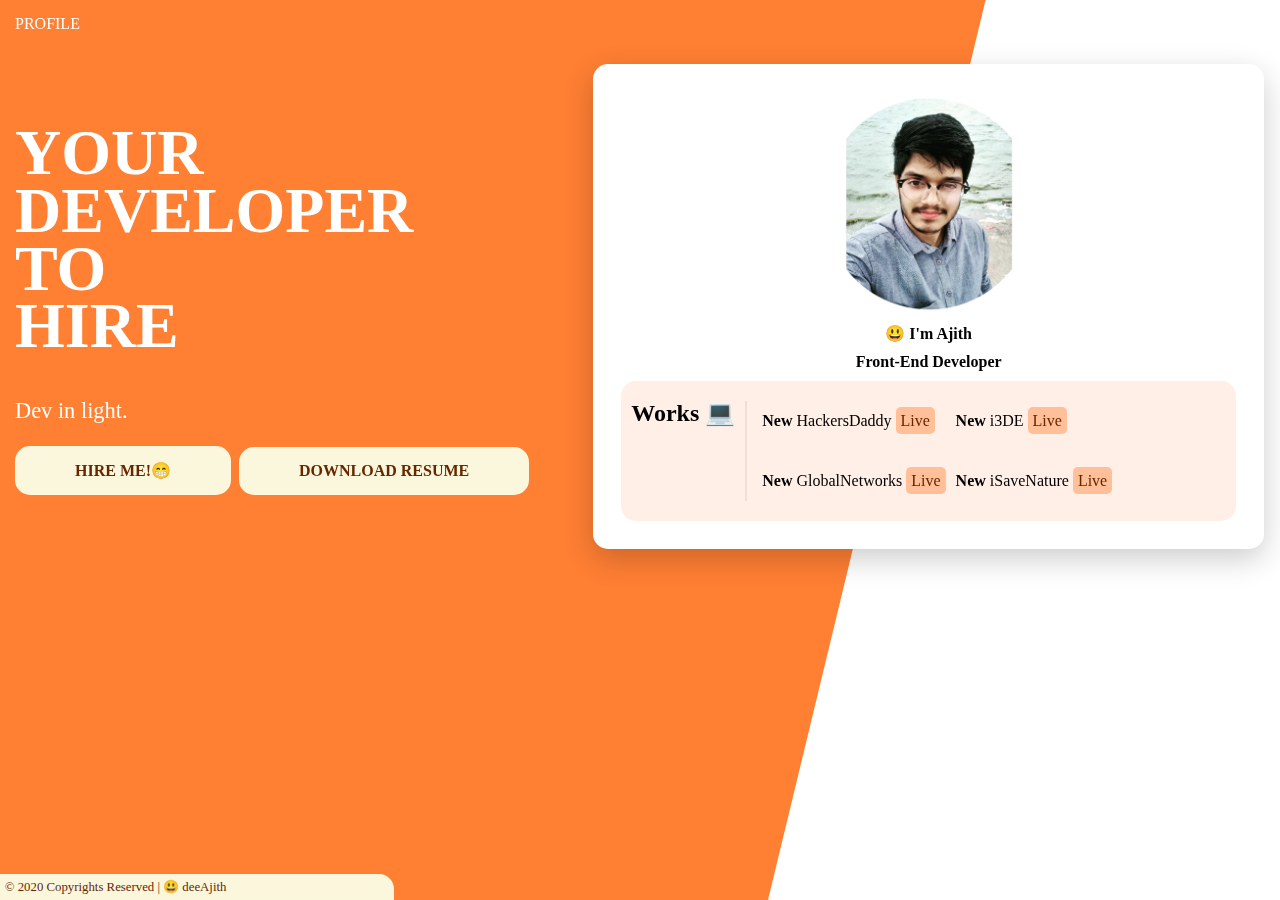
<file: index.html>
<!DOCTYPE html>
<html lang="en">

<head>
    <meta charset="UTF-8">
    <meta name="viewport" content="width=device-width, initial-scale=1.0">
    <meta http-equiv="X-UA-Compatible" content="ie=edge">
    <meta name="google-site-verification" content="XGpwVCTCVT43IK_7lG8Kk97_Ql6ca1jipVv1zWN9_DY" />
    <link href="https://stackpath.bootstrapcdn.com/font-awesome/4.7.0/css/font-awesome.min.css" rel="stylesheet">
    <link rel="shortcut icon" href="assets/images/logo.png" type="image/png">
    <link rel="stylesheet" href="assets/css/style.css">
    <title>Ajith Devannagari | Portfolio &#x1F603</title>
</head>

<body>

    <div id="bg"></div>
    <header>
        <a href="https://deeajith.in/">Profile</a>
    </header>
    <main>
        <section class="flex">
            <section id="primary">
                <h1>Your Developer to hire</h1>
                <p>Dev in light.</p>

                <a target="_blank" href="mailto:ajith.d19@gmail.com?subject=Hire form site!">Hire me!😁</a>
                <a href="https://drive.google.com/open?id=1TY9tf5OsdJvN9yMlqNA3NXkt6AHaq9en"
                    target="blank_">Download Resume</a>
                    <!-- <div class="footer">
                        <div class="ftxt"> &copy; 2020 Copyrights Reserved | &#x1F603; deeAjith</div>
                    </div> -->
            </section>
            <section id="card">
                <ol>
                    <li>
                        <div class="dp">
                            <img src="assets/images/dp.png" alt="deeAjith &#x1F603">
                        </div>
                        <strong>&#x1F603; I'm Ajith</strong>
                    </li>
                    <li>
                        <strong>Front-End Developer</strong>
                    </li>
                </ol>
                <section id="cardInfo">
                    <h2>Works &#x1F4BB;</h2>
                    <hr>
                    <ul>
                        <li>
                            <p><b>New</b> HackersDaddy <a href="http://www.hackersdaddy.com/" target="_blank">Live</a>
                            </p>
                        </li>
                        <li>
                            <p><b>New</b> GlobalNetworks <a href="http://mlm.entrixgroup.com/" target="_blank">Live</a>
                            </p>
                        </li>
                    </ul>
                    <ul><li>
                        <p><b>New</b> i3DE <a href="http://www.i3DE.ml/" target="_blank">Live</a>
                        </p>
                    </li>
                    <li>
                        <p><b>New</b> iSaveNature <a href="https://www.isavenature.com/" target="_blank">Live</a>
                        </p>
                    </li></ul>
                    
                </section>
                <!-- <div id="skill">
                <h3>Skills</h3>
                <ul>
                    <li>HTML 5</li>
                    <li>SCSS & CSS</li>
                    <li>JS</li>
                    <li>React</li>
                </ul>
            </div> -->
           
            </section>
        </section>
    </main>
    <div class="footer">
        <div class="ftxt"> &copy; 2020 Copyrights Reserved | &#x1F603; deeAjith</div>
    </div>
</body>

</html>
</file>
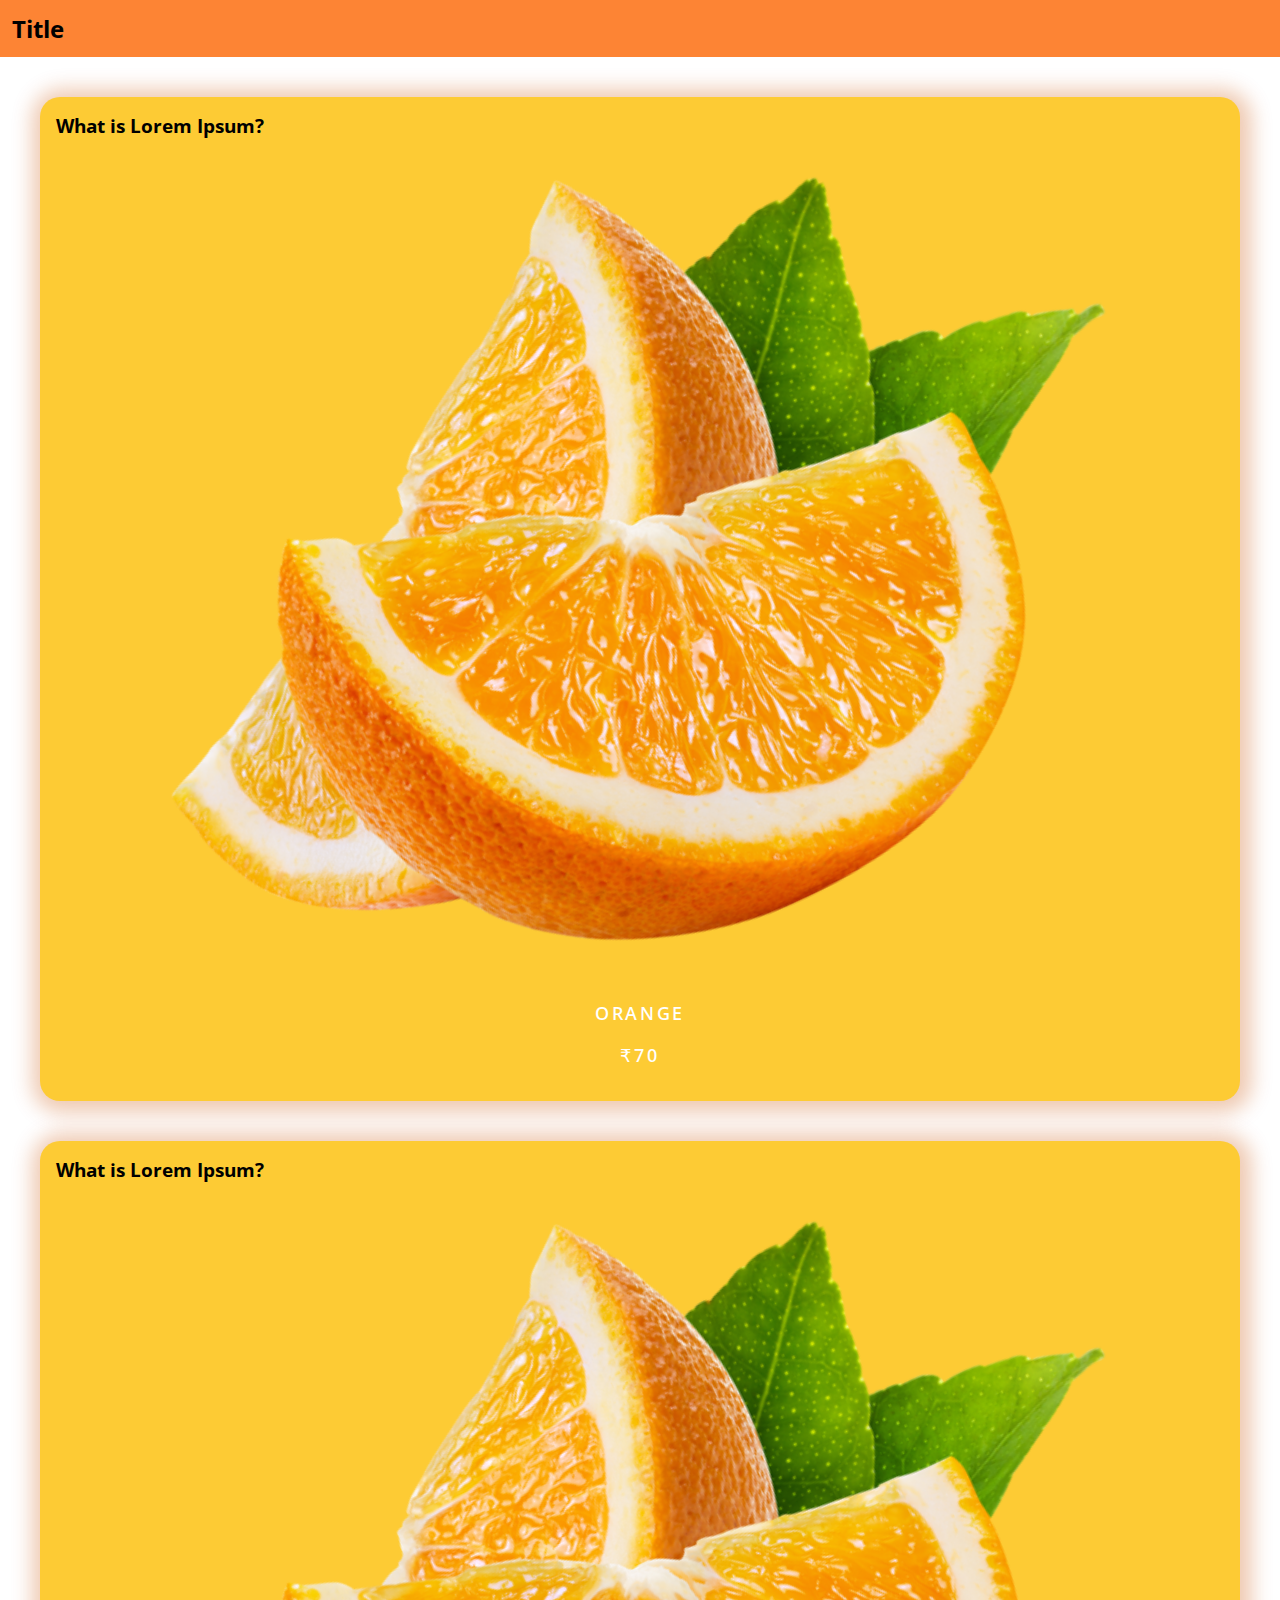
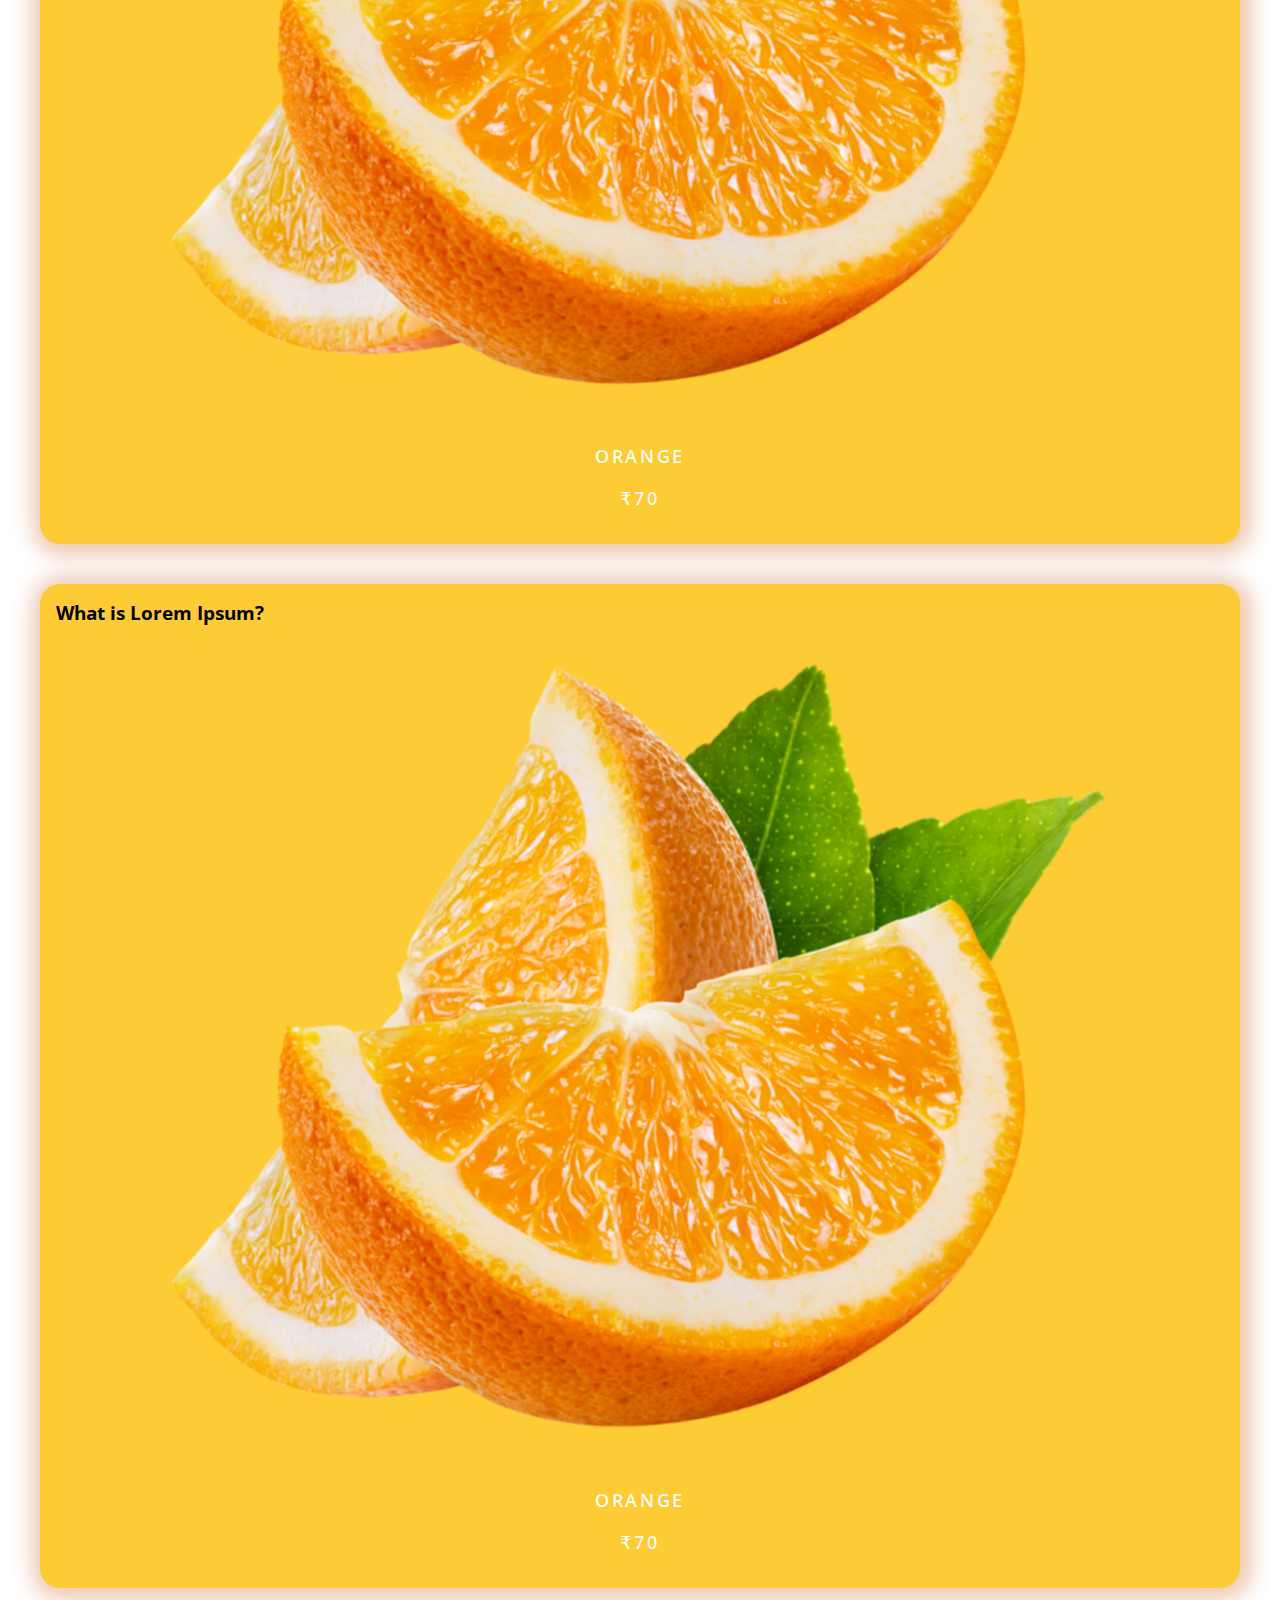
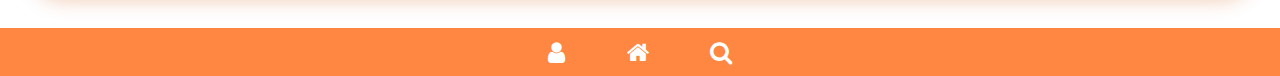
<file: pages/ui-min.html>
<!DOCTYPE html>
<html lang="en">
<head>
    <meta charset="UTF-8">
    <meta name="viewport" content="width=device-width, initial-scale=1.0">
    <meta http-equiv="X-UA-Compatible" content="ie=edge">
    <link href="https://stackpath.bootstrapcdn.com/font-awesome/4.7.0/css/font-awesome.min.css" rel="stylesheet">
    <link rel="stylesheet" href="../assets/css/ui-min.css">
    <title>Ui-MIN</title>
</head>
<body>
    <div class="grid-container">
        <nav class="navbar">
            <ul class="nav-item">
                <li><a href="#"><i class="fa fa-user" aria-hidden="true"></i></a></li>
                <li><a href="ui-min.html"><i class="fa fa-home" aria-hidden="true"></i></a></li>
                <li><a href="ui-min.html"><i class="fa fa-search" aria-hidden="true"></i></a></li>
            </ul>
        </nav>
        <main id="main">
            <div id="title">
                <h2>Title</h2>
            </div>
            <section class="info-card">
                    <h3>What is Lorem Ipsum?</h3>
                    <img src="../assets/images/fruits/og.png" alt="" srcset="">
                    <p>ORANGE</p>
                    <p>₹70</p>
            </section>
            <section class="info-card">
                <h3>What is Lorem Ipsum?</h3>
                <img src="../assets/images/fruits/og.png" alt="" srcset="">
                <p>ORANGE</p>
                <p>₹70</p>
        </section>
        <section class="info-card">
            <h3>What is Lorem Ipsum?</h3>
            <img src="../assets/images/fruits/og.png" alt="" srcset="">
            <p>ORANGE</p>
            <p>₹70</p>
    </section>
        </main>
    </div>
</body>
</html>
</file>
<file: assets/css/style.css>
* {
  -webkit-transition: all .75s ease;
  transition: all .75s ease;
}

body, html {
  height: 100%;
  -webkit-animation: TransitionIn .75s;
          animation: TransitionIn .75s;
}

@-webkit-keyframes TransitionIn {
  from {
    opacity: 0;
    -webkit-transform: translateY(-10px);
            transform: translateY(-10px);
  }
  to {
    opacity: 1;
    -webkit-transform: translate(0);
            transform: translate(0);
  }
}

@keyframes TransitionIn {
  from {
    opacity: 0;
    -webkit-transform: translateY(-10px);
            transform: translateY(-10px);
  }
  to {
    opacity: 1;
    -webkit-transform: translate(0);
            transform: translate(0);
  }
}

body {
  font-family: 'Montserrat';
  margin: 0;
}

body #bg {
  -webkit-clip-path: polygon(100% 0, 100% 65%, 50% 100%, 0 100%, 0 0);
          clip-path: polygon(100% 0, 100% 65%, 50% 100%, 0 100%, 0 0);
  background-color: #ff7f33;
  width: 100%;
  height: 100vh;
  position: fixed;
  z-index: -1;
}

@media (min-width: 840px) {
  body #bg {
    -webkit-clip-path: polygon(0 0, 77% 0, 60% 100%, 0% 100%);
            clip-path: polygon(0 0, 77% 0, 60% 100%, 0% 100%);
  }
}

body header a {
  color: #fff;
  text-decoration: none;
  padding: 15px;
  display: block;
  text-transform: uppercase;
}

main {
  display: -ms-grid;
  display: grid;
  -ms-grid-columns: 50% 50%;
      grid-template-columns: 50% 50%;
  -webkit-box-pack: center;
      -ms-flex-pack: center;
          justify-content: center;
      grid-template-areas: "primary card" "secondary card2";
}

main section.flex {
  width: 100vw;
}

@media (min-width: 840px) {
  main section.flex {
    display: -webkit-box;
    display: -ms-flexbox;
    display: flex;
    -webkit-box-pack: center;
        -ms-flex-pack: center;
            justify-content: center;
    -webkit-box-align: center;
        -ms-flex-align: center;
            align-items: center;
    width: 100vw;
  }
}

main section#cardInfo {
  display: -webkit-box;
  display: -ms-flexbox;
  display: flex;
  -webkit-box-orient: vertical;
  -webkit-box-direction: normal;
      -ms-flex-direction: column;
          flex-direction: column;
  background-color: #ffefe6;
  padding: 10px;
  margin: 1em auto;
  border-radius: 15px;
  width: auto;
}

@media (min-width: 840px) {
  main section#cardInfo {
    -webkit-box-orient: horizontal;
    -webkit-box-direction: normal;
        -ms-flex-direction: row;
            flex-direction: row;
  }
}

main section#cardInfo h2 {
  margin-top: .5rem;
  margin-bottom: 0;
}

main section#cardInfo hr {
  border: .2px solid #b0b0b03d;
  margin: 10px;
  width: 10rem;
}

@media (min-width: 840px) {
  main section#cardInfo hr {
    width: 0;
  }
}

@media (min-width: 840px) {
  main section#cardInfo {
    -ms-grid-row: 2;
    -ms-grid-column: 2;
    grid-area: card2;
    -ms-flex-line-pack: center;
        align-content: center;
    margin: 0.5em;
  }
}

main section#cardInfo ul {
  list-style-type: none;
  margin: 0;
  padding: 0;
}

main section#cardInfo ul li {
  font-weight: 450;
  padding: 5px;
}

main section#cardInfo ul li a {
  padding: 5px;
  margin: 0;
  text-decoration: none;
  color: #662600;
  -webkit-transform: translateX(0px);
          transform: translateX(0px);
  border-radius: 5px;
  background-color: #ffbf99;
  -webkit-transition: background-color .32s;
  transition: background-color .32s;
}

main section#cardInfo ul li a:hover {
  color: #ffbf99;
  background-color: #662600;
  -webkit-transition: background-color .32s;
  transition: background-color .32s;
}

main section#card {
  background-color: #fff;
  padding: 20px;
  margin: 1em auto;
  border-radius: 15px;
  -webkit-box-shadow: 0 10px 30px rgba(0, 0, 0, 0.2);
          box-shadow: 0 10px 30px rgba(0, 0, 0, 0.2);
  width: 80%;
}

@media (min-width: 840px) {
  main section#card {
    -ms-grid-row: 1;
    -ms-grid-column: 2;
    grid-area: card;
    height: -webkit-fit-content;
    height: -moz-fit-content;
    height: fit-content;
    -ms-flex-item-align: center;
        -ms-grid-row-align: center;
        align-self: center;
    margin: 1em;
  }
}

main section#card ol {
  list-style-type: none;
  margin: 0;
  padding: 0;
}

main section#card ol li {
  margin-bottom: 10px;
}

main section#card ol li div.dp {
  display: -webkit-box;
  display: -ms-flexbox;
  display: flex;
  -webkit-box-pack: center;
      -ms-flex-pack: center;
          justify-content: center;
}

main section#card ol li div.dp img {
  border-radius: 50%;
  width: 10rem;
  height: 10rem;
}

@media (min-width: 840px) {
  main section#card ol li div.dp img {
    width: 15rem;
    height: 15rem;
  }
}

main section#card ol li strong {
  display: block;
  text-align: center;
}

main section#primary {
  color: #fff;
  padding: 15px;
  text-align: center;
}

@media (min-width: 840px) {
  main section#primary {
    -ms-grid-row: 1;
    -ms-grid-column: 1;
    grid-area: primary;
    text-align: left;
    margin: em 0 0 4em;
  }
}

main section#primary h1 {
  font-size: 3em;
  margin-top: .1em;
  text-transform: uppercase;
}

@media (min-width: 840px) {
  main section#primary h1 {
    width: 20%;
    font-size: 4em;
    line-height: .9em;
  }
}

main section#primary p {
  font-size: 1.4em;
  font-weight: 400;
}

@media (min-width: 840px) {
  main section#primary p {
    font-weight: 400;
    font-size: 2;
  }
}

main section#primary a {
  color: #662600;
  border-radius: 15px;
  text-decoration: none;
  text-transform: uppercase;
  font-weight: bold;
  background-color: #fbf7dd;
  display: block;
  text-align: center;
  margin: 5px auto 0 auto;
  padding: 15px;
}

@media (min-width: 840px) {
  main section#primary a {
    margin: 0 4px 0 auto;
    display: inline-block;
    padding: 15px 60px;
  }
}

main section#primary div#skill {
  color: #662600;
  border-radius: 15px;
  text-decoration: none;
  text-transform: uppercase;
  background-color: #fbf7dd;
  display: block;
  text-align: left;
  margin: 5px auto 0 auto;
  padding: 15px;
  width: 32%;
}

main section#primary div#skill h3 {
  padding: 0;
}

main section#primary div#skill ul {
  list-style-type: circle;
}

@media (min-width: 840px) {
  main section#primary div#skill {
    display: inline-block;
    padding: 15px;
  }
}

div.footer {
  padding: .3em;
  text-align: center;
  background-color: #fff;
  -webkit-clip-path: polygon(0 0, 100% 0, 100% 100%, 0% 100%);
          clip-path: polygon(0 0, 100% 0, 100% 100%, 0% 100%);
  margin-top: 5px;
}

div.footer div.ftxt {
  font-size: .8em;
  margin: 0em;
  padding: 0;
  text-align: start;
  color: #662600;
}

@media (min-width: 840px) {
  div.footer {
    background-color: #fbf7dd;
    border-radius: 0 15px 0 0;
    display: block;
    position: absolute;
    margin-top: .25em;
    bottom: 0;
    left: 0;
    width: 30vw;
  }
}
/*# sourceMappingURL=style.css.map */
</file>
<file: assets/css/ui-min.css>
@import url("https://fonts.googleapis.com/css?family=Open+Sans&display=swap");
body {
  scroll-behavior: smooth;
  margin: 0 auto;
  padding: 0;
  font-family: 'Open Sans', sans-serif;
}

.grid-container {
  margin: 0;
  padding: 0;
  display: -ms-grid;
  display: grid;
  -ms-grid-columns: 1fr;
      grid-template-columns: 1fr;
  -ms-grid-rows: 5fr 0.5fr;
      grid-template-rows: 5fr 0.5fr;
      grid-template-areas: "main" "navbar";
  height: 100vh;
}

nav {
  position: -webkit-sticky;
  position: sticky;
  background-color: #ff8742;
  text-align: center;
}

nav ul {
  padding: 0;
  margin: 0;
  display: inline-block;
  list-style-type: none;
}

nav ul li {
  display: inline-block;
}

nav ul li a {
  display: block;
  color: white;
}

nav ul li a .fa {
  font-size: 1.5em;
  padding: .5em 1.2em .5em 1.2em;
}

main {
  margin: 0;
  padding: 0;
  -ms-grid-row: 1;
  -ms-grid-column: 1;
  grid-area: main;
}

main div#title {
  margin: 0;
  padding: 0;
  background-color: #fd8434;
}

main div#title h2 {
  margin: 0;
  padding: .5em;
}

main section {
  background: #fdcb34;
  -webkit-box-shadow: 2px 2px 20px 10px rgba(203, 80, 1, 0.3);
          box-shadow: 2px 2px 20px 10px rgba(203, 80, 1, 0.3);
  margin: 2.5em;
  padding: 1em;
  border-radius: 20px;
}

main section img {
  width: 100%;
  -webkit-transform: rotate(-25deg);
          transform: rotate(-25deg);
}

main section h3 {
  margin: 0;
}

main section p {
  color: white;
  text-align: center;
  font-weight: 550;
  letter-spacing: .15em;
  font-size: large;
}

/*
//for desktop view
 grid-template-columns: .5fr 9fr;
    grid-template-rows: 5fr 5fr;
    grid-area:
        "nav main"
        "nav main";
*/
/*# sourceMappingURL=ui-min.css.map */
</file>
